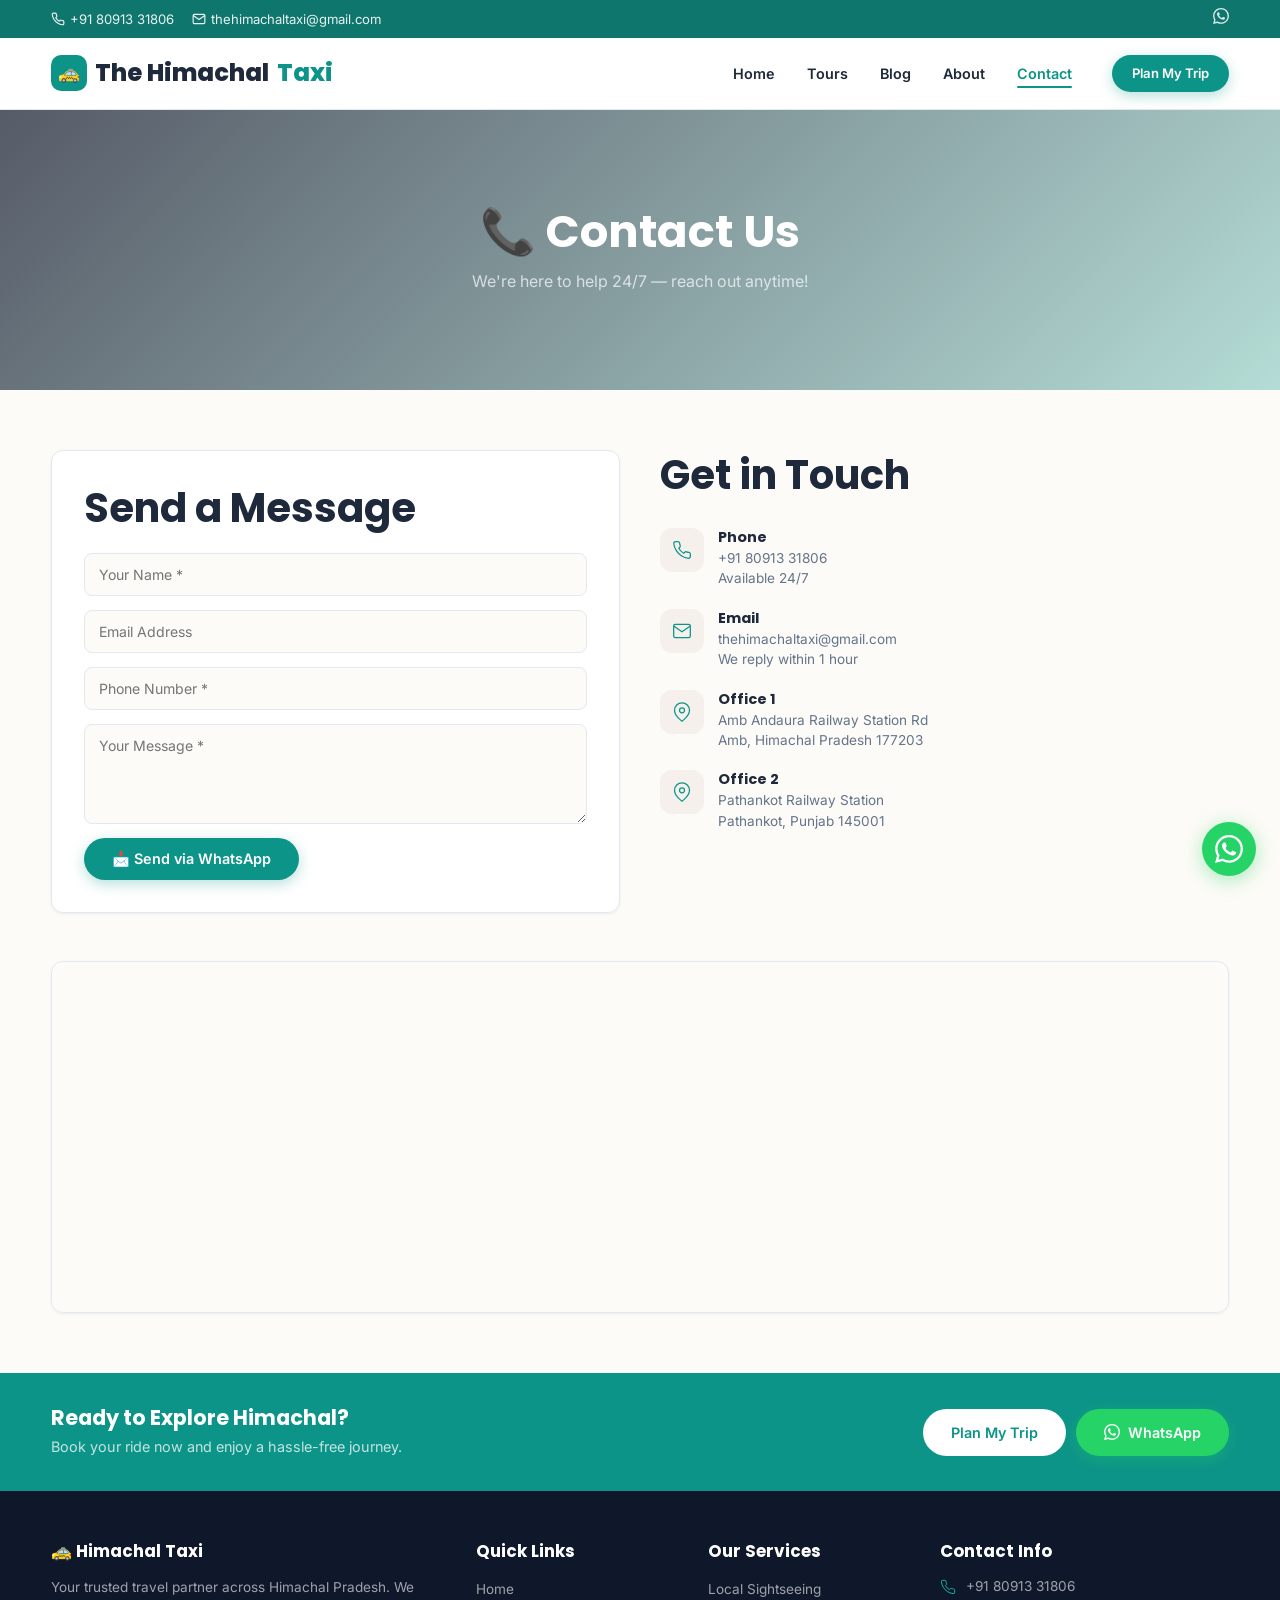
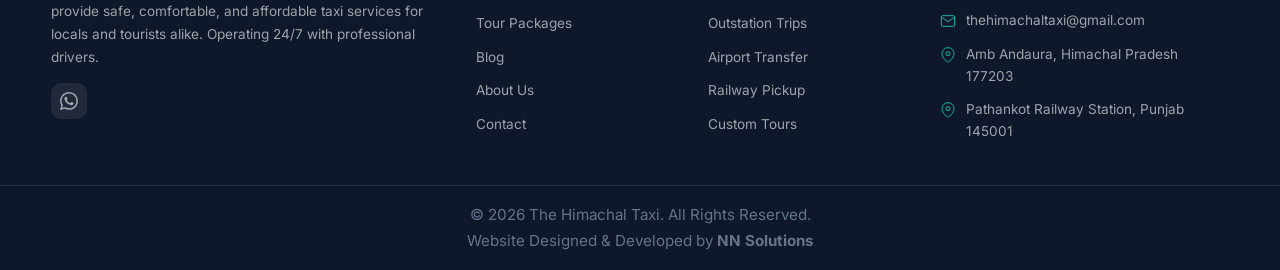
<file: contact.html>
<!DOCTYPE html>
<html lang="en">
<head>

<!-- Google Tag Manager -->
<script>(function(w,d,s,l,i){w[l]=w[l]||[];w[l].push({'gtm.start':
new Date().getTime(),event:'gtm.js'});var f=d.getElementsByTagName(s)[0],
j=d.createElement(s),dl=l!='dataLayer'?'&l='+l:'';j.async=true;j.src=
'https://www.googletagmanager.com/gtm.js?id='+i+dl;f.parentNode.insertBefore(j,f);
})(window,document,'script','dataLayer','GTM-WJX42XPB');</script>
<!-- End Google Tag Manager -->

    <meta charset="UTF-8">
    <meta name="viewport" content="width=device-width, initial-scale=1.0">
    <title>Contact — The Himachal Taxi | Book Your Ride 24/7</title>
    <meta name="description" content="Get in touch with The Himachal Taxi. Call +91 80913 31806, send a message, or book instantly via WhatsApp. Available 24/7 for all your travel needs in Himachal.">
    <meta name="author" content="N & N Innovations">
    <meta name="theme-color" content="#f97316">
    <meta name="keywords" content="contact Himachal taxi, book taxi, taxi phone number, Himachal taxi WhatsApp">
    <meta name="robots" content="index, follow">
    <link rel="canonical" href="https://thehimachaltaxi.com/contact.html">

    <!-- Open Graph -->
    <meta property="og:title" content="Contact — The Himachal Taxi | Book Your Ride 24/7">
    <meta property="og:description" content="Get in touch with The Himachal Taxi. Call +91 80913 31806, send a message, or book instantly via WhatsApp. Available 24/7.">
    <meta property="og:url" content="https://thehimachaltaxi.com/contact.html">
    <meta property="og:type" content="website">
    <meta property="og:image" content="https://thehimachaltaxi.com/images/hero-1.jpeg">
    <meta property="og:image:width" content="1200">
    <meta property="og:image:height" content="630">

    <!-- Twitter Card -->
    <meta name="twitter:card" content="summary_large_image">
    <meta name="twitter:title" content="Contact — The Himachal Taxi | Book Your Ride 24/7">
    <meta name="twitter:description" content="Get in touch with The Himachal Taxi. Call +91 80913 31806, send a message, or book instantly via WhatsApp. Available 24/7.">
    <meta name="twitter:image" content="https://thehimachaltaxi.com/images/hero-1.jpeg">
    <link rel="stylesheet" href="css/style.css">
    <link rel="stylesheet" href="https://unpkg.com/aos@2.3.1/dist/aos.css">
</head>
<body>


<!-- Google Tag Manager (noscript) -->
<noscript><iframe src="https://www.googletagmanager.com/ns.html?id=GTM-WJX42XPB"
height="0" width="0" style="display:none;visibility:hidden"></iframe></noscript>
<!-- End Google Tag Manager (noscript) -->

<header class="topbar">
    <div class="container">
        <div class="topbar-left">
            <span><svg viewBox="0 0 24 24"><path d="M22 16.92v3a2 2 0 0 1-2.18 2 19.79 19.79 0 0 1-8.63-3.07 19.5 19.5 0 0 1-6-6 19.79 19.79 0 0 1-3.07-8.67A2 2 0 0 1 4.11 2h3a2 2 0 0 1 2 1.72 12.84 12.84 0 0 0 .7 2.81 2 2 0 0 1-.45 2.11L8.09 9.91a16 16 0 0 0 6 6l1.27-1.27a2 2 0 0 1 2.11-.45 12.84 12.84 0 0 0 2.81.7A2 2 0 0 1 22 16.92z"/></svg> +91 80913 31806</span>
            <span><svg viewBox="0 0 24 24"><path d="M4 4h16c1.1 0 2 .9 2 2v12c0 1.1-.9 2-2 2H4c-1.1 0-2-.9-2-2V6c0-1.1.9-2 2-2z"/><polyline points="22,6 12,13 2,6"/></svg> thehimachaltaxi@gmail.com</span>
        </div>
        <div class="topbar-right">
            <a href="https://wa.me/918091331806" target="_blank" rel="noopener" aria-label="WhatsApp"><svg viewBox="0 0 24 24" fill="currentColor"><path d="M17.472 14.382c-.297-.149-1.758-.867-2.03-.967-.273-.099-.471-.148-.67.15-.197.297-.767.966-.94 1.164-.173.199-.347.223-.644.075-.297-.15-1.255-.463-2.39-1.475-.883-.788-1.48-1.761-1.653-2.059-.173-.297-.018-.458.13-.606.134-.133.298-.347.446-.52.149-.174.198-.298.298-.497.099-.198.05-.371-.025-.52-.075-.149-.669-1.612-.916-2.207-.242-.579-.487-.5-.669-.51-.173-.008-.371-.01-.57-.01-.198 0-.52.074-.792.372-.272.297-1.04 1.016-1.04 2.479 0 1.462 1.065 2.875 1.213 3.074.149.198 2.096 3.2 5.077 4.487.709.306 1.262.489 1.694.625.712.227 1.36.195 1.871.118.571-.085 1.758-.719 2.006-1.413.248-.694.248-1.289.173-1.413-.074-.124-.272-.198-.57-.347m-5.421 7.403h-.004a9.87 9.87 0 01-5.031-1.378l-.361-.214-3.741.982.998-3.648-.235-.374a9.86 9.86 0 01-1.51-5.26c.001-5.45 4.436-9.884 9.888-9.884 2.64 0 5.122 1.03 6.988 2.898a9.825 9.825 0 012.893 6.994c-.003 5.45-4.437 9.884-9.885 9.884m8.413-18.297A11.815 11.815 0 0012.05 0C5.495 0 .16 5.335.157 11.892c0 2.096.547 4.142 1.588 5.945L.057 24l6.305-1.654a11.882 11.882 0 005.683 1.448h.005c6.554 0 11.89-5.335 11.893-11.893a11.821 11.821 0 00-3.48-8.413z"/></svg></a>
        </div>
    </div>
</header>

<nav class="navbar" id="navbar">
    <div class="container nav-container">
        <a href="index.html" class="logo"><span class="logo-icon">🚕</span>  The Himachal<span>Taxi</span></a>
        <ul class="nav-links">
            <li><a href="index.html">Home</a></li>
            <li><a href="tours.html">Tours</a></li>
            <li><a href="blog.html">Blog</a></li>
            <li><a href="about.html">About</a></li>
            <li><a href="contact.html">Contact</a></li>
            <li><a href="#" class="btn btn-primary btn-sm" data-open-modal>Plan My Trip</a></li>
        </ul>
        <button class="hamburger" id="hamburger" aria-label="Toggle menu">☰</button>
    </div>
</nav>

<div class="mobile-nav" id="mobileNav">
    <div class="mobile-nav-content">
        <button class="mobile-nav-close" id="mobileNavClose" aria-label="Close menu">✕</button>
        <a href="index.html">Home</a>
        <a href="tours.html">Tours</a>
        <a href="blog.html">Blog</a>
        <a href="about.html">About</a>
        <a href="contact.html">Contact</a>
        <a href="#" class="btn btn-primary" data-open-modal>🚀 Plan My Trip</a>
    </div>
</div>

<section class="inner-hero" style="background-image: url('https://thehimachaltaxi.com/images/hero-1.jpeg');">
    <div class="inner-hero-content">
        <h1>📞 Contact Us</h1>
        <p>We're here to help 24/7 — reach out anytime!</p>
    </div>
</section>

<section class="contact-section">
    <div class="container contact-grid">
        <!-- Form -->
        <div class="contact-form-wrap" data-aos="fade-right">
            <h2>Send a Message</h2>
            <div class="contact-form">
                <div class="form-group">
                    <input type="text" id="contactName" placeholder="Your Name *">
                </div>
                <div class="form-group">
                    <input type="email" id="contactEmail" placeholder="Email Address">
                </div>
                <div class="form-group">
                    <input type="tel" id="contactPhone" placeholder="Phone Number *">
                </div>
                <div class="form-group">
                    <textarea id="contactMessage" placeholder="Your Message *"></textarea>
                </div>
                <button class="btn btn-primary" type="button" id="contactSubmit">📩 Send via WhatsApp</button>
            </div>
        </div>

        <!-- Info -->
        <div class="contact-info-list" data-aos="fade-left">
            <h2>Get in Touch</h2>
            
            <div class="contact-info-item">
                <div class="contact-info-icon">
                    <svg viewBox="0 0 24 24"><path d="M22 16.92v3a2 2 0 0 1-2.18 2 19.79 19.79 0 0 1-8.63-3.07 19.5 19.5 0 0 1-6-6 19.79 19.79 0 0 1-3.07-8.67A2 2 0 0 1 4.11 2h3a2 2 0 0 1 2 1.72 12.84 12.84 0 0 0 .7 2.81 2 2 0 0 1-.45 2.11L8.09 9.91a16 16 0 0 0 6 6l1.27-1.27a2 2 0 0 1 2.11-.45 12.84 12.84 0 0 0 2.81.7A2 2 0 0 1 22 16.92z"/></svg>
                </div>
                <div>
                    <h4>Phone</h4>
                    <p>+91 80913 31806<br>Available 24/7</p>
                </div>
            </div>

            <div class="contact-info-item">
                <div class="contact-info-icon">
                    <svg viewBox="0 0 24 24"><path d="M4 4h16c1.1 0 2 .9 2 2v12c0 1.1-.9 2-2 2H4c-1.1 0-2-.9-2-2V6c0-1.1.9-2 2-2z"/><polyline points="22,6 12,13 2,6"/></svg>
                </div>
                <div>
                    <h4>Email</h4>
                    <p>thehimachaltaxi@gmail.com<br>We reply within 1 hour</p>
                </div>
            </div>

            <div class="contact-info-item">
                <div class="contact-info-icon">
                    <svg viewBox="0 0 24 24"><path d="M21 10c0 7-9 13-9 13s-9-6-9-13a9 9 0 0 1 18 0z"/><circle cx="12" cy="10" r="3"/></svg>
                </div>
                <div>
                    <h4>Office 1</h4>
                    <p>Amb Andaura Railway Station Rd<br>Amb, Himachal Pradesh 177203</p>
                </div>
            </div>

            <div class="contact-info-item">
                <div class="contact-info-icon">
                    <svg viewBox="0 0 24 24"><path d="M21 10c0 7-9 13-9 13s-9-6-9-13a9 9 0 0 1 18 0z"/><circle cx="12" cy="10" r="3"/></svg>
                </div>
                <div>
                    <h4>Office 2</h4>
                    <p>Pathankot Railway Station<br>Pathankot, Punjab 145001</p>
                </div>
            </div>
        </div>
    </div>

    <div class="container">
        <div class="map-wrap" data-aos="fade-up">
            <iframe
                title="Himachal Taxi Service Locations"
                src="https://www.google.com/maps?q=Dharamshala,HP|Talwara,HP|Pathankot,Punjab|Una,HP|Chandigarh|Gaggal,HP|Kangra,HP|Jassur,HP|Dalhousie,HP|Katra,Jammu|Patnitop,Jammu&output=embed"
                loading="lazy"
                referrerpolicy="no-referrer-when-downgrade"
            ></iframe>
        </div>
    </div>
</section>

<!-- ==================== CTA STRIP ==================== -->
<section class="cta-strip">
    <div class="container cta-content">
        <div>
            <h3>Ready to Explore Himachal?</h3>
            <p>Book your ride now and enjoy a hassle-free journey.</p>
        </div>
        <div class="cta-buttons">
            <a href="#" class="btn" data-open-modal>Plan My Trip</a>
            <a href="https://wa.me/918091331806" class="btn btn-whatsapp" target="_blank" rel="noopener">
                <svg viewBox="0 0 24 24" fill="currentColor" style="width:16px;height:16px;"><path d="M17.472 14.382c-.297-.149-1.758-.867-2.03-.967-.273-.099-.471-.148-.67.15-.197.297-.767.966-.94 1.164-.173.199-.347.223-.644.075-.297-.15-1.255-.463-2.39-1.475-.883-.788-1.48-1.761-1.653-2.059-.173-.297-.018-.458.13-.606.134-.133.298-.347.446-.52.149-.174.198-.298.298-.497.099-.198.05-.371-.025-.52-.075-.149-.669-1.612-.916-2.207-.242-.579-.487-.5-.669-.51-.173-.008-.371-.01-.57-.01-.198 0-.52.074-.792.372-.272.297-1.04 1.016-1.04 2.479 0 1.462 1.065 2.875 1.213 3.074.149.198 2.096 3.2 5.077 4.487.709.306 1.262.489 1.694.625.712.227 1.36.195 1.871.118.571-.085 1.758-.719 2.006-1.413.248-.694.248-1.289.173-1.413-.074-.124-.272-.198-.57-.347m-5.421 7.403h-.004a9.87 9.87 0 01-5.031-1.378l-.361-.214-3.741.982.998-3.648-.235-.374a9.86 9.86 0 01-1.51-5.26c.001-5.45 4.436-9.884 9.888-9.884 2.64 0 5.122 1.03 6.988 2.898a9.825 9.825 0 012.893 6.994c-.003 5.45-4.437 9.884-9.885 9.884m8.413-18.297A11.815 11.815 0 0012.05 0C5.495 0 .16 5.335.157 11.892c0 2.096.547 4.142 1.588 5.945L.057 24l6.305-1.654a11.882 11.882 0 005.683 1.448h.005c6.554 0 11.89-5.335 11.893-11.893a11.821 11.821 0 00-3.48-8.413z"/></svg>
                WhatsApp
            </a>
        </div>
    </div>
</section>

<!-- ==================== FOOTER ==================== -->
<footer class="footer">
    <div class="container footer-grid">
        <div class="footer-col">
            <h3>🚕 Himachal Taxi</h3>
            <p>Your trusted travel partner across Himachal Pradesh. We provide safe, comfortable, and affordable taxi services for locals and tourists alike. Operating 24/7 with professional drivers.</p>
            <div class="footer-social">
                <a href="https://wa.me/918091331806" target="_blank" rel="noopener" aria-label="WhatsApp">
                    <svg viewBox="0 0 24 24" fill="currentColor"><path d="M17.472 14.382c-.297-.149-1.758-.867-2.03-.967-.273-.099-.471-.148-.67.15-.197.297-.767.966-.94 1.164-.173.199-.347.223-.644.075-.297-.15-1.255-.463-2.39-1.475-.883-.788-1.48-1.761-1.653-2.059-.173-.297-.018-.458.13-.606.134-.133.298-.347.446-.52.149-.174.198-.298.298-.497.099-.198.05-.371-.025-.52-.075-.149-.669-1.612-.916-2.207-.242-.579-.487-.5-.669-.51-.173-.008-.371-.01-.57-.01-.198 0-.52.074-.792.372-.272.297-1.04 1.016-1.04 2.479 0 1.462 1.065 2.875 1.213 3.074.149.198 2.096 3.2 5.077 4.487.709.306 1.262.489 1.694.625.712.227 1.36.195 1.871.118.571-.085 1.758-.719 2.006-1.413.248-.694.248-1.289.173-1.413-.074-.124-.272-.198-.57-.347m-5.421 7.403h-.004a9.87 9.87 0 01-5.031-1.378l-.361-.214-3.741.982.998-3.648-.235-.374a9.86 9.86 0 01-1.51-5.26c.001-5.45 4.436-9.884 9.888-9.884 2.64 0 5.122 1.03 6.988 2.898a9.825 9.825 0 012.893 6.994c-.003 5.45-4.437 9.884-9.885 9.884m8.413-18.297A11.815 11.815 0 0012.05 0C5.495 0 .16 5.335.157 11.892c0 2.096.547 4.142 1.588 5.945L.057 24l6.305-1.654a11.882 11.882 0 005.683 1.448h.005c6.554 0 11.89-5.335 11.893-11.893a11.821 11.821 0 00-3.48-8.413z"/></svg>
                </a>
            </div>
        </div>

        <div class="footer-col">
            <h4>Quick Links</h4>
            <ul>
                <li><a href="index.html">Home</a></li>
                <li><a href="tours.html">Tour Packages</a></li>
                <li><a href="blog.html">Blog</a></li>
                <li><a href="about.html">About Us</a></li>
                <li><a href="contact.html">Contact</a></li>
            </ul>
        </div>

        <div class="footer-col">
            <h4>Our Services</h4>
            <ul>
                <li><a href="tours.html">Local Sightseeing</a></li>
                <li><a href="tours.html">Outstation Trips</a></li>
                <li><a href="tours.html">Airport Transfer</a></li>
                <li><a href="tours.html">Railway Pickup</a></li>
                <li><a href="tours.html">Custom Tours</a></li>
            </ul>
        </div>

        <div class="footer-col">
            <h4>Contact Info</h4>
            <div class="footer-contact-item">
                <svg viewBox="0 0 24 24"><path d="M22 16.92v3a2 2 0 0 1-2.18 2 19.79 19.79 0 0 1-8.63-3.07 19.5 19.5 0 0 1-6-6 19.79 19.79 0 0 1-3.07-8.67A2 2 0 0 1 4.11 2h3a2 2 0 0 1 2 1.72 12.84 12.84 0 0 0 .7 2.81 2 2 0 0 1-.45 2.11L8.09 9.91a16 16 0 0 0 6 6l1.27-1.27a2 2 0 0 1 2.11-.45 12.84 12.84 0 0 0 2.81.7A2 2 0 0 1 22 16.92z"/></svg>
                <span>+91 80913 31806</span>
            </div>
            <div class="footer-contact-item">
                <svg viewBox="0 0 24 24"><path d="M4 4h16c1.1 0 2 .9 2 2v12c0 1.1-.9 2-2 2H4c-1.1 0-2-.9-2-2V6c0-1.1.9-2 2-2z"/><polyline points="22,6 12,13 2,6"/></svg>
                <span>thehimachaltaxi@gmail.com</span>
            </div>
            <div class="footer-contact-item">
                <svg viewBox="0 0 24 24"><path d="M21 10c0 7-9 13-9 13s-9-6-9-13a9 9 0 0 1 18 0z"/><circle cx="12" cy="10" r="3"/></svg>
                <span>Amb Andaura, Himachal Pradesh 177203</span>
            </div>
            <div class="footer-contact-item">
                <svg viewBox="0 0 24 24"><path d="M21 10c0 7-9 13-9 13s-9-6-9-13a9 9 0 0 1 18 0z"/><circle cx="12" cy="10" r="3"/></svg>
                <span>Pathankot Railway Station, Punjab 145001</span>
            </div>
        </div>
    </div>

    <div class="footer-bottom">
       <p>&copy; 2026 The Himachal Taxi. All Rights Reserved.</p>
<p>Website Designed & Developed by <strong>NN Solutions</strong></p>
    </div>
</footer>

<!-- ==================== PLAN MY TRIP MODAL ==================== -->
<div class="modal-overlay" id="planTripModal">
    <div class="modal">
        <button class="modal-close" id="modalClose">✕</button>
        <h2>🚀 Plan My Trip</h2>
        <p class="section-subtitle">Tell us about your trip and we'll get back to you instantly!</p>
        <form class="modal-form" id="planTripForm">
            <div class="form-row">
                <div class="form-group">
                    <label for="ptName">Full Name *</label>
                    <input type="text" id="ptName" placeholder="Your name" required>
                </div>
                <div class="form-group">
                    <label for="ptEmail">Email Address</label>
                    <input type="email" id="ptEmail" placeholder="email@example.com">
                </div>
            </div>
            <div class="form-row">
                <div class="form-group">
                    <label for="ptPhone">Phone Number *</label>
                    <input type="tel" id="ptPhone" placeholder="+91 XXXXX XXXXX" required>
                </div>
                <div class="form-group">
                    <label for="ptDate">Travel Date *</label>
                    <input type="date" id="ptDate" required>
                </div>
            </div>
            <div class="form-row">
                <div class="form-group">
                    <label for="ptPickup">Pickup Location *</label>
                    <input type="text" id="ptPickup" placeholder="City / Location" required>
                </div>
                <div class="form-group">
                    <label for="ptDestination">Destination *</label>
                    <input type="text" id="ptDestination" placeholder="Where to?" required>
                </div>
            </div>
            <div class="form-row">
                <div class="form-group">
                    <label for="ptPassengers">Passengers</label>
                    <select id="ptPassengers">
                        <option value="1">1</option>
                        <option value="2">2</option>
                        <option value="3">3</option>
                        <option value="4" selected>4</option>
                        <option value="5">5</option>
                        <option value="6">6</option>
                        <option value="7">7+</option>
                    </select>
                </div>
                <div class="form-group">
                    <label for="ptVehicle">Vehicle Preference</label>
                    <select id="ptVehicle">
                        <option value="">No Preference</option>
                        <option value="Sedan">Sedan (4 Seater)</option>
                        <option value="SUV">SUV (6-7 Seater)</option>
                        <option value="Tempo Traveller">Tempo Traveller</option>
                    </select>
                </div>
            </div>
            <div class="form-group">
                <label for="ptMessage">Special Requests</label>
                <textarea id="ptMessage" placeholder="Any specific requirements..."></textarea>
            </div>
            <button type="submit" class="btn btn-secondary">
                <svg viewBox="0 0 24 24" fill="none" stroke="currentColor" stroke-width="2"><path d="M21 15a2 2 0 01-2 2H7l-4 4V5a2 2 0 012-2h14a2 2 0 012 2z"/></svg>
                Send via WhatsApp
            </button>
        </form>
    </div>
</div>

<!-- ==================== FLOATING WHATSAPP ==================== -->
<div class="floating-whatsapp">
    <span class="floating-whatsapp-tooltip">Chat with us!</span>
    <button class="floating-whatsapp-btn" aria-label="Chat on WhatsApp">
        <svg viewBox="0 0 24 24" fill="currentColor"><path d="M17.472 14.382c-.297-.149-1.758-.867-2.03-.967-.273-.099-.471-.148-.67.15-.197.297-.767.966-.94 1.164-.173.199-.347.223-.644.075-.297-.15-1.255-.463-2.39-1.475-.883-.788-1.48-1.761-1.653-2.059-.173-.297-.018-.458.13-.606.134-.133.298-.347.446-.52.149-.174.198-.298.298-.497.099-.198.05-.371-.025-.52-.075-.149-.669-1.612-.916-2.207-.242-.579-.487-.5-.669-.51-.173-.008-.371-.01-.57-.01-.198 0-.52.074-.792.372-.272.297-1.04 1.016-1.04 2.479 0 1.462 1.065 2.875 1.213 3.074.149.198 2.096 3.2 5.077 4.487.709.306 1.262.489 1.694.625.712.227 1.36.195 1.871.118.571-.085 1.758-.719 2.006-1.413.248-.694.248-1.289.173-1.413-.074-.124-.272-.198-.57-.347m-5.421 7.403h-.004a9.87 9.87 0 01-5.031-1.378l-.361-.214-3.741.982.998-3.648-.235-.374a9.86 9.86 0 01-1.51-5.26c.001-5.45 4.436-9.884 9.888-9.884 2.64 0 5.122 1.03 6.988 2.898a9.825 9.825 0 012.893 6.994c-.003 5.45-4.437 9.884-9.885 9.884m8.413-18.297A11.815 11.815 0 0012.05 0C5.495 0 .16 5.335.157 11.892c0 2.096.547 4.142 1.588 5.945L.057 24l6.305-1.654a11.882 11.882 0 005.683 1.448h.005c6.554 0 11.89-5.335 11.893-11.893a11.821 11.821 0 00-3.48-8.413z"/></svg>
    </button>
</div>

<!-- ==================== BACK TO TOP ==================== -->
<button class="back-to-top" id="backToTop" aria-label="Back to top">
    <svg viewBox="0 0 24 24"><polyline points="18 15 12 9 6 15"/></svg>
</button>

<!-- ==================== SCRIPTS ==================== -->
<script src="https://unpkg.com/aos@2.3.1/dist/aos.js"></script>
<script>
    AOS.init({ duration: 800, once: true, offset: 80, easing: 'ease-out-cubic' });
    document.addEventListener('DOMContentLoaded', function() {
        var today = new Date().toISOString().split('T')[0];
        document.querySelectorAll('input[type="date"]').forEach(function(el) {
            el.setAttribute('min', today);
        });
    });
</script>
<script src="js/main.js"></script>
</body>
</html>
</file>
<file: css/style.css>
/* ============================================
   HIMACHAL TAXI — Complete Redesign Stylesheet
   Palette: Deep Teal + Warm Amber + Soft Sand
   Fonts: Poppins (headings), Inter (body)
   ============================================ */

/* --- Google Fonts --- */
@import url('https://fonts.googleapis.com/css2?family=Poppins:wght@400;500;600;700;800&family=Inter:wght@300;400;500;600&display=swap');

/* --- CSS Variables --- */
:root {
    --primary: #0D9488;
    --primary-dark: #0F766E;
    --primary-light: #14B8A6;
    --secondary: #D97706;
    --secondary-dark: #B45309;
    --secondary-light: #F59E0B;
    --accent-bg: #F5F0EB;
    --light-bg: #FDFBF7;
    --text-dark: #1E293B;
    --text-muted: #64748B;
    --text-light: #94A3B8;
    --white: #FFFFFF;
    --border: #E2E8F0;
    --shadow-sm: 0 1px 3px rgba(0,0,0,0.06);
    --shadow-md: 0 4px 14px rgba(0,0,0,0.08);
    --shadow-lg: 0 12px 36px rgba(0,0,0,0.10);
    --shadow-xl: 0 20px 60px rgba(0,0,0,0.12);
    --radius-sm: 8px;
    --radius-md: 12px;
    --radius-lg: 20px;
    --radius-xl: 28px;
    --transition: 0.3s cubic-bezier(0.4, 0, 0.2, 1);
    --font-heading: 'Poppins', sans-serif;
    --font-body: 'Inter', sans-serif;
    --max-width: 1200px;
    --nav-height: 72px;
}

/* --- Reset --- */
*, *::before, *::after {
    margin: 0;
    padding: 0;
    box-sizing: border-box;
}

html {
    scroll-behavior: smooth;
    scroll-padding-top: var(--nav-height);
}

body {
    font-family: var(--font-body);
    color: var(--text-dark);
    background: var(--light-bg);
    line-height: 1.6;
    overflow-x: hidden;
    -webkit-font-smoothing: antialiased;
}

img {
    max-width: 100%;
    height: auto;
    display: block;
}

a {
    text-decoration: none;
    color: inherit;
}

ul { list-style: none; }

.container {
    width: 92%;
    max-width: var(--max-width);
    margin: 0 auto;
}

/* --- Typography --- */
h1, h2, h3, h4, h5, h6 {
    font-family: var(--font-heading);
    font-weight: 700;
    line-height: 1.25;
    color: var(--text-dark);
}

h1 { font-size: clamp(2rem, 5vw, 3.5rem); }
h2 { font-size: clamp(1.6rem, 3.5vw, 2.5rem); margin-bottom: 0.5rem; }
h3 { font-size: clamp(1.1rem, 2vw, 1.4rem); }
h4 { font-size: 1.1rem; }

p { color: var(--text-muted); font-size: 0.95rem; line-height: 1.7; }

.section-subtitle {
    color: var(--text-muted);
    max-width: 600px;
    margin: 0 auto 2rem;
    font-size: 1rem;
}

/* --- Buttons --- */
.btn {
    display: inline-flex;
    align-items: center;
    justify-content: center;
    gap: 8px;
    padding: 12px 28px;
    border-radius: 50px;
    font-family: var(--font-body);
    font-weight: 600;
    font-size: 0.9rem;
    border: none;
    cursor: pointer;
    transition: var(--transition);
    text-decoration: none;
    white-space: nowrap;
}

.btn-primary {
    background: var(--primary);
    color: var(--white);
    box-shadow: 0 4px 14px rgba(13, 148, 136, 0.3);
}

.btn-primary:hover {
    background: var(--primary-dark);
    transform: translateY(-2px);
    box-shadow: 0 8px 24px rgba(13, 148, 136, 0.35);
}

.btn-secondary {
    background: var(--secondary);
    color: var(--white);
    box-shadow: 0 4px 14px rgba(217, 119, 6, 0.3);
}

.btn-secondary:hover {
    background: var(--secondary-dark);
    transform: translateY(-2px);
    box-shadow: 0 8px 24px rgba(217, 119, 6, 0.35);
}

.btn-outline {
    background: transparent;
    color: var(--primary);
    border: 2px solid var(--primary);
}

.btn-outline:hover {
    background: var(--primary);
    color: var(--white);
    transform: translateY(-2px);
}

.btn-whatsapp {
    background: #25D366;
    color: var(--white);
    box-shadow: 0 4px 14px rgba(37, 211, 102, 0.3);
}

.btn-whatsapp:hover {
    background: #1EAE52;
    transform: translateY(-2px);
    box-shadow: 0 8px 24px rgba(37, 211, 102, 0.35);
}

/* --- Google Review Button --- */
.btn-google-review {
    background: #14B8A6;
    color: var(--white);
    box-shadow: 0 4px 14px rgba(66, 133, 244, 0.3);
    gap: 10px;
}

.btn-google-review:hover {
    background: #3367D6;
    transform: translateY(-2px);
    box-shadow: 0 8px 24px rgba(66, 133, 244, 0.35);
}

.btn-whatsapp svg,
.btn-primary svg,
.btn-secondary svg {
    width: 18px;
    height: 18px;
    flex-shrink: 0;
}

.btn-sm {
    padding: 8px 20px;
    font-size: 0.82rem;
}

/* --- Top Bar --- */
.topbar {
    background: var(--primary-dark);
    color: rgba(255,255,255,0.9);
    padding: 8px 0;
    font-size: 0.82rem;
    font-family: var(--font-body);
}

.topbar .container {
    display: flex;
    justify-content: space-between;
    align-items: center;
    flex-wrap: wrap;
    gap: 6px;
}

.topbar-left {
    display: flex;
    align-items: center;
    gap: 18px;
    flex-wrap: wrap;
}

.topbar-left span {
    display: inline-flex;
    align-items: center;
    gap: 5px;
}

.topbar-left svg {
    width: 14px;
    height: 14px;
    fill: none;
    stroke: currentColor;
    stroke-width: 2;
}

.topbar-right {
    display: flex;
    gap: 10px;
}

.topbar-right a {
    color: rgba(255,255,255,0.85);
    transition: var(--transition);
}

.topbar-right a:hover {
    color: var(--white);
}

.topbar-right svg {
    width: 16px;
    height: 16px;
}

/* --- Navbar --- */
.navbar {
    position: sticky;
    top: 0;
    z-index: 1000;
    background: rgba(255,255,255,0.95);
    backdrop-filter: blur(16px);
    -webkit-backdrop-filter: blur(16px);
    border-bottom: 1px solid var(--border);
    transition: var(--transition);
    height: var(--nav-height);
}

.nav-container {
    display: flex;
    justify-content: space-between;
    align-items: center;
    height: 100%;
}

.logo {
    display: flex;
    align-items: center;
    gap: 8px;
    font-family: var(--font-heading);
    font-size: 1.5rem;
    font-weight: 800;
    color: var(--text-dark);
}

.logo-icon {
    width: 36px;
    height: 36px;
    background: var(--primary);
    border-radius: 10px;
    display: flex;
    align-items: center;
    justify-content: center;
    color: white;
    font-size: 1.1rem;
}

.logo span { color: var(--primary); }

.nav-links {
    display: flex;
    align-items: center;
    gap: 32px;
}

.nav-links a {
    font-size: 0.9rem;
    font-weight: 600;
    color: var(--text-dark);
    transition: var(--transition);
    position: relative;
    padding: 4px 0;
}

.nav-links a::after {
    content: '';
    position: absolute;
    bottom: -2px;
    left: 0;
    width: 0;
    height: 2px;
    background: var(--primary);
    transition: var(--transition);
    border-radius: 2px;
}

.nav-links a:hover,
.nav-links a.active {
    color: var(--primary);
}

.nav-links a:hover::after,
.nav-links a.active::after {
    width: 100%;
}

.nav-links .btn {
    padding: 8px 20px;
    font-size: 0.82rem;
    margin-left: 8px;
    color: var(--white) !important;
}

.hamburger {
    display: none;
    background: none;
    border: none;
    font-size: 28px;
    cursor: pointer;
    color: var(--text-dark);
    padding: 4px;
    line-height: 1;
    z-index: 1001;
}

/* Mobile Nav */
.mobile-nav {
    display: none;
    position: fixed;
    inset: 0;
    background: rgba(0,0,0,0.4);
    z-index: 2000;
    opacity: 0;
    transition: opacity 0.3s ease;
    pointer-events: none;
}

.mobile-nav.open {
    opacity: 1;
    pointer-events: auto;
}

.mobile-nav-content {
    position: fixed;
    top: 0;
    right: -300px;
    width: 300px;
    height: 100%;
    background: var(--white);
    padding: 80px 30px 30px;
    transition: right 0.35s cubic-bezier(0.4, 0, 0.2, 1);
    box-shadow: -8px 0 30px rgba(0,0,0,0.08);
    display: flex;
    flex-direction: column;
}

.mobile-nav.open .mobile-nav-content {
    right: 0;
}

.mobile-nav-content a {
    display: block;
    padding: 16px 0;
    font-size: 1.05rem;
    font-weight: 500;
    color: var(--text-dark);
    border-bottom: 1px solid var(--border);
    transition: var(--transition);
}

.mobile-nav-content a:hover,
.mobile-nav-content a.active {
    color: var(--primary);
    padding-left: 8px;
}

.mobile-nav-content .btn {
    margin-top: 20px;
    text-align: center;
    color: var(--white) !important;
}

.mobile-nav-close {
    position: absolute;
    top: 16px;
    right: 20px;
    background: none;
    border: none;
    font-size: 32px;
    cursor: pointer;
    color: var(--text-dark);
    padding: 4px;
    line-height: 1;
}

/* --- Hero Section --- */
.hero {
    position: relative;
    min-height: 88vh;
    display: flex;
    align-items: center;
    overflow: hidden;
    background: var(--text-dark);
}

.hero-bg {
    position: absolute;
    inset: 0;
    background-size: cover;
    background-position: center;
    background-repeat: no-repeat;
    transform: scale(1.05);
    transition: transform 8s ease;
    animation: heroZoom 20s ease-in-out infinite alternate;
}

@keyframes heroZoom {
    0% { transform: scale(1.05); }
    100% { transform: scale(1.15); }
}

.hero-overlay {
    position: absolute;
    inset: 0;
    background: linear-gradient(
        135deg,
        rgba(15, 23, 42, 0.75) 0%,
        rgba(15, 23, 42, 0.35) 50%,
        rgba(13, 148, 136, 0.25) 100%
    );
}

.hero-content {  
    position: relative;
    z-index: 2;
    max-width: 620px;
    padding: 60px 0;
}

.hero-badge {
    display: inline-flex;
    align-items: center;
    gap: 8px;
    background: rgba(255,255,255,0.12);
    backdrop-filter: blur(8px);
    border: 1px solid rgba(255,255,255,0.15);
    padding: 6px 18px;
    border-radius: 50px;
    font-size: 0.8rem;
    color: rgba(255,255,255,0.9);
    margin-bottom: 20px;
    font-family: var(--font-body);
}

.hero-badge-dot {
    width: 8px;
    height: 8px;
    background: #22C55E;
    border-radius: 50%;
    animation: pulseDot 2s ease-in-out infinite;
}

@keyframes pulseDot {
    0%, 100% { opacity: 1; }
    50% { opacity: 0.4; }
}

.hero-content h1 {
    color: var(--white);
    font-weight: 800;
    line-height: 1.1;
    margin-bottom: 16px;
}

.hero-content h1 span {
    background: linear-gradient(135deg, var(--primary-light), var(--secondary-light));
    -webkit-background-clip: text;
    -webkit-text-fill-color: transparent;
    background-clip: text;
}

.hero-content p {
    color: rgba(255,255,255,0.7);
    font-size: 1.05rem;
    margin-bottom: 28px;
    max-width: 480px;
}

.hero-buttons {
    display: flex;
    gap: 12px;
    flex-wrap: wrap;
}

/* --- Section General --- */
.section {
    padding: 80px 0;
}

.section-header {
    text-align: center;
    margin-bottom: 48px;
}

.section-header h2 {
    margin-bottom: 12px;
}

.section-header p {
    max-width: 560px;
    margin: 0 auto;
    color: var(--text-muted);
}

.section-light { background: var(--light-bg); }
.section-ivory { background: var(--accent-bg); }
.section-dark {
    background: var(--text-dark);
    color: var(--white);
}
.section-dark h2 { color: var(--white); }
.section-dark .section-subtitle { color: rgba(255,255,255,0.6); }

/* --- Cards Grid --- */
.cards-grid {
    display: grid;
    grid-template-columns: repeat(auto-fit, minmax(280px, 1fr));
    gap: 24px;
    margin-top: 10px;
}

.card {
    background: var(--white);
    border-radius: var(--radius-md);
    overflow: hidden;
    box-shadow: var(--shadow-sm);
    transition: var(--transition);
    border: 1px solid var(--border);
}

.card:hover {
    transform: translateY(-6px);
    box-shadow: var(--shadow-lg);
    border-color: transparent;
}

.card-img {
    width: 100%;
    height: 200px;
    object-fit: cover;
    transition: transform 0.5s ease;
}

.card:hover .card-img {
    transform: scale(1.05);
}

.card-body {
    padding: 20px;
}

.card-body h3 {
    margin-bottom: 8px;
    font-size: 1.1rem;
}

.card-body p {
    font-size: 0.88rem;
    color: var(--text-muted);
    margin-bottom: 0;
}

.card .btn {
    margin-top: 14px;
}

/* --- Service Cards (Icon Based) --- */
.service-card {
    text-align: center;
    padding: 36px 24px 28px;
    background: var(--white);
    border-radius: var(--radius-md);
    border: 1px solid var(--border);
    transition: var(--transition);
    box-shadow: var(--shadow-sm);
}

.service-card:hover {
    transform: translateY(-6px);
    box-shadow: var(--shadow-lg);
    border-color: var(--primary-light);
}

.service-icon {
    width: 80px;
    height: 80px;
    background: var(--accent-bg);
    border-radius: 16px;
    display: flex;
    align-items: center;
    justify-content: center;
    margin: 0 auto 16px;
    font-size: 1.6rem;
    transition: var(--transition);
    overflow: hidden;
}

.service-icon img {
    width: 100%;
    height: 100%;
    object-fit: cover;
    transition: transform 0.5s ease;
}

.service-card:hover .service-icon img {
    transform: scale(1.1);
}

.service-card:hover .service-icon {
    background: var(--primary);
    color: var(--white);
}

.service-card h3 {
    font-size: 1.05rem;
    margin-bottom: 8px;
}

.service-card p {
    font-size: 0.85rem;
}

/* --- Fleet Carousel --- */
.fleet-card .card-img-wrap {
    position: relative;
    overflow: hidden;
    height: 200px;
}

.fleet-slides {
    display: flex;
    width: 100%;
    height: 100%;
    transition: transform 400ms ease;
}

.fleet-slide {
    width: 100%;
    height: 100%;
    object-fit: cover;
    flex: 0 0 100%;
}

.fleet-prev,
.fleet-next {
    position: absolute;
    top: 50%;
    transform: translateY(-50%);
    background: rgba(0,0,0,0.4);
    border: none;
    color: white;
    width: 32px;
    height: 32px;
    border-radius: 50%;
    cursor: pointer;
    display: flex;
    align-items: center;
    justify-content: center;
    z-index: 2;
    font-size: 16px;
    transition: var(--transition);
    opacity: 0;
}

.fleet-card:hover .fleet-prev,
.fleet-card:hover .fleet-next {
    opacity: 1;
}

.fleet-prev { left: 8px; }
.fleet-next { right: 8px; }

.fleet-prev:hover,
.fleet-next:hover {
    background: var(--primary);
}

.fleet-dots {
    position: absolute;
    left: 0;
    right: 0;
    bottom: 8px;
    display: flex;
    justify-content: center;
    gap: 5px;
    z-index: 2;
}

.fleet-dot {
    width: 8px;
    height: 8px;
    border-radius: 50%;
    border: none;
    background: rgba(255,255,255,0.5);
    cursor: pointer;
    padding: 0;
    transition: var(--transition);
}

.fleet-dot.active {
    background: var(--primary);
    width: 22px;
    border-radius: 4px;
}

.fleet-badge {
    position: absolute;
    top: 10px;
    left: 10px;
    background: var(--primary);
    color: white;
    padding: 4px 12px;
    border-radius: 20px;
    font-size: 0.72rem;
    font-weight: 600;
    z-index: 2;
    font-family: var(--font-body);
}

/* --- Testimonials --- */
.testimonials-section {
    background: var(--accent-bg);
}

.testimonials-track {
    display: flex;
    gap: 24px;
    overflow: hidden;
    padding: 10px 0 20px;
}

.testimonial-card {
    min-width: 320px;
    background: var(--white);
    border-radius: var(--radius-md);
    padding: 28px 24px;
    border: 1px solid var(--border);
    box-shadow: var(--shadow-sm);
    flex-shrink: 0;
}

.testimonial-stars {
    display: flex;
    gap: 2px;
    margin-bottom: 12px;
    color: var(--secondary);
    font-size: 0.9rem;
}

.testimonial-text {
    font-size: 0.9rem;
    line-height: 1.7;
    color: var(--text-muted);
    margin-bottom: 16px;
    font-style: italic;
}

.testimonial-author {
    display: flex;
    align-items: center;
    gap: 12px;
}

.testimonial-avatar {
    width: 40px;
    height: 40px;
    border-radius: 50%;
    background: var(--primary-light);
    display: flex;
    align-items: center;
    justify-content: center;
    color: white;
    font-weight: 700;
    font-size: 0.9rem;
    font-family: var(--font-heading);
}

.testimonial-name {
    font-weight: 600;
    font-size: 0.88rem;
    color: var(--text-dark);
}

.testimonial-location {
    font-size: 0.78rem;
    color: var(--text-light);
}

/* --- FAQ Accordion --- */
.faq-list {
    max-width: 720px;
    margin: 0 auto;
}

.faq-item {
    border: 1px solid var(--border);
    border-radius: var(--radius-sm);
    margin-bottom: 10px;
    overflow: hidden;
    background: var(--white);
    transition: var(--transition);
}

.faq-item:hover {
    border-color: var(--primary-light);
}

.faq-question {
    width: 100%;
    display: flex;
    justify-content: space-between;
    align-items: center;
    padding: 16px 20px;
    background: none;
    border: none;
    cursor: pointer;
    font-family: var(--font-body);
    font-weight: 600;
    font-size: 0.92rem;
    color: var(--text-dark);
    text-align: left;
    transition: var(--transition);
    gap: 12px;
}

.faq-question:hover {
    color: var(--primary);
}

.faq-icon {
    width: 22px;
    height: 22px;
    flex-shrink: 0;
    display: flex;
    align-items: center;
    justify-content: center;
    transition: transform 0.3s ease;
    color: var(--primary);
    font-size: 1.2rem;
    font-weight: 300;
}

.faq-item.open .faq-icon {
    transform: rotate(45deg);
}

.faq-answer {
    max-height: 0;
    overflow: hidden;
    transition: max-height 0.35s ease, padding 0.35s ease;
    padding: 0 20px;
}

.faq-item.open .faq-answer {
    max-height: 300px;
    padding: 0 20px 18px;
}

.faq-answer p {
    font-size: 0.88rem;
    color: var(--text-muted);
    line-height: 1.7;
}

/* --- Blog Cards --- */
.blog-card .card-img {
    height: 180px;
}

.blog-card .card-body {
    position: relative;
}

.blog-date {
    font-size: 0.75rem;
    color: var(--text-light);
    display: flex;
    align-items: center;
    gap: 6px;
    margin-bottom: 8px;
}

.blog-excerpt {
    font-size: 0.85rem;
    color: var(--text-muted);
    display: -webkit-box;
    -webkit-line-clamp: 3;
    -webkit-box-orient: vertical;
    overflow: hidden;
    margin-bottom: 12px;
}

.blog-link {
    color: var(--primary);
    font-weight: 600;
    font-size: 0.85rem;
    display: inline-flex;
    align-items: center;
    gap: 6px;
    transition: var(--transition);
}

.blog-link:hover {
    gap: 10px;
    color: var(--primary-dark);
}

/* --- Plan My Trip Modal --- */
.modal-overlay {
    display: none;
    position: fixed;
    inset: 0;
    background: rgba(0,0,0,0.5);
    backdrop-filter: blur(4px);
    z-index: 3000;
    align-items: center;
    justify-content: center;
    padding: 20px;
}

.modal-overlay.open {
    display: flex;
}

.modal {
    background: var(--white);
    border-radius: var(--radius-lg);
    width: 100%;
    max-width: 500px;
    padding: 36px 32px 28px;
    box-shadow: var(--shadow-xl);
    border: 1px solid var(--border);
    position: relative;
    animation: modalIn 0.3s ease;
    overflow: hidden;
}

@keyframes modalIn {
    from { opacity: 0; transform: translateY(20px) scale(0.97); }
    to { opacity: 1; transform: translateY(0) scale(1); }
}

.modal-close {
    position: absolute;
    top: 14px;
    right: 16px;
    background: none;
    border: none;
    font-size: 28px;
    cursor: pointer;
    color: var(--text-light);
    transition: var(--transition);
    padding: 4px;
    line-height: 1;
}

.modal-close:hover {
    color: var(--text-dark);
}

.modal h2 {
    margin-bottom: 4px;
}

.modal .section-subtitle {
    margin-bottom: 24px;
    font-size: 0.88rem;
}

.modal-form {
    display: flex;
    flex-direction: column;
    gap: 14px;
}

.form-row {
    display: grid;
    grid-template-columns: 1fr 1fr;
    gap: 14px;
}

.form-group {
    display: flex;
    flex-direction: column;
    gap: 4px;
}

.form-group label {
    font-size: 0.8rem;
    font-weight: 600;
    color: var(--text-dark);
    font-family: var(--font-body);
}

.form-group input,
.form-group select,
.form-group textarea {
    padding: 10px 14px;
    border: 1px solid var(--border);
    border-radius: var(--radius-sm);
    font-family: var(--font-body);
    font-size: 0.88rem;
    transition: var(--transition);
    background: var(--light-bg);
    color: var(--text-dark);
}

.form-group input:focus,
.form-group select:focus,
.form-group textarea:focus {
    outline: none;
    border-color: var(--primary);
    box-shadow: 0 0 0 3px rgba(13, 148, 136, 0.12);
}

.form-group textarea {
    resize: vertical;
    min-height: 80px;
}

.modal .btn {
    width: 100%;
    margin-top: 6px;
    padding: 14px;
}

.modal .btn svg {
    width: 20px;
    height: 20px;
}

/* --- Floating WhatsApp --- */
.floating-whatsapp {
    position: fixed;
    bottom: 24px;
    right: 24px;
    z-index: 999;
    display: flex;
    align-items: center;
    gap: 10px;
}

.floating-whatsapp-tooltip {
    background: var(--white);
    padding: 8px 16px;
    border-radius: var(--radius-sm);
    box-shadow: var(--shadow-md);
    font-size: 0.8rem;
    font-weight: 600;
    color: var(--text-dark);
    opacity: 0;
    transform: translateX(10px);
    transition: var(--transition);
    pointer-events: none;
    white-space: nowrap;
    border: 1px solid var(--border);
}

.floating-whatsapp:hover .floating-whatsapp-tooltip {
    opacity: 1;
    transform: translateX(0);
}

.floating-whatsapp-btn {
    width: 54px;
    height: 54px;
    background: #25D366;
    border-radius: 50%;
    display: flex;
    align-items: center;
    justify-content: center;
    box-shadow: 0 4px 20px rgba(37, 211, 102, 0.4);
    transition: var(--transition);
    animation: whatsappPulse 2.5s ease-in-out infinite;
    border: none;
    cursor: pointer;
}

.floating-whatsapp-btn svg {
    width: 28px;
    height: 28px;
    fill: white;
}

.floating-whatsapp-btn:hover {
    transform: scale(1.1);
    box-shadow: 0 8px 30px rgba(37, 211, 102, 0.5);
}

@keyframes whatsappPulse {
    0%, 100% { box-shadow: 0 4px 20px rgba(37, 211, 102, 0.4); }
    50% { box-shadow: 0 4px 30px rgba(37, 211, 102, 0.6); }
}

/* --- Back to Top --- */
.back-to-top {
    position: fixed;
    bottom: 24px;
    left: 24px;
    z-index: 999;
    width: 44px;
    height: 44px;
    background: var(--primary);
    color: white;
    border: none;
    border-radius: 50%;
    display: flex;
    align-items: center;
    justify-content: center;
    cursor: pointer;
    box-shadow: var(--shadow-md);
    transition: var(--transition);
    opacity: 0;
    transform: translateY(20px);
    pointer-events: none;
}

.back-to-top.visible {
    opacity: 1;
    transform: translateY(0);
    pointer-events: auto;
}

.back-to-top:hover {
    background: var(--primary-dark);
    transform: translateY(-3px);
    box-shadow: var(--shadow-lg);
}

.back-to-top svg {
    width: 20px;
    height: 20px;
    stroke: white;
    stroke-width: 2.5;
    fill: none;
}

/* --- Inner Hero (sub-pages) --- */
.inner-hero {
    position: relative;
    height: 280px;
    display: flex;
    align-items: center;
    justify-content: center;
    text-align: center;
    background-size: cover;
    background-position: center;
    background-repeat: no-repeat;
    overflow: hidden;
}

.inner-hero::before {
    content: '';
    position: absolute;
    inset: 0;
    background: linear-gradient(135deg, rgba(15,23,42,0.7), rgba(13,148,136,0.3));
}

.inner-hero-content {
    position: relative;
    z-index: 2;
}

.inner-hero-content h1 {
    color: var(--white);
    font-size: clamp(1.8rem, 4vw, 2.8rem);
    margin-bottom: 8px;
}

.inner-hero-content p {
    color: rgba(255,255,255,0.7);
    font-size: 1rem;
}

/* --- CTA Strip --- */
.cta-strip {
    background: var(--primary);
    color: var(--white);
    padding: 32px 0;
}

.cta-content {
    display: flex;
    justify-content: space-between;
    align-items: center;
    flex-wrap: wrap;
    gap: 20px;
}

.cta-content h3 {
    color: var(--white);
    font-size: 1.3rem;
    margin-bottom: 4px;
}

.cta-content p {
    color: rgba(255,255,255,0.75);
    font-size: 0.9rem;
}

.cta-buttons {
    display: flex;
    gap: 10px;
    flex-wrap: wrap;
}

.cta-buttons .btn {
    background: var(--white);
    color: var(--primary);
}

.cta-buttons .btn:hover {
    background: rgba(255,255,255,0.9);
    transform: translateY(-2px);
}

.cta-buttons .btn-whatsapp {
    background: #25D366;
    color: white;
}

.cta-buttons .btn-whatsapp:hover {
    background: #1EAE52;
}

/* --- Footer --- */
.footer {
    background: #0F172A;
    color: rgba(255,255,255,0.7);
    padding: 50px 0 0;
}

.footer-grid {
    display: grid;
    grid-template-columns: 2fr 1fr 1fr 1.5fr;
    gap: 40px;
    padding-bottom: 30px;
}

.footer-col h3,
.footer-col h4 {
    color: var(--white);
    margin-bottom: 14px;
    font-size: 1.05rem;
}

.footer-col p {
    font-size: 0.85rem;
    line-height: 1.7;
    color: rgba(255,255,255,0.6);
}

.footer-col ul li {
    margin-bottom: 8px;
}

.footer-col ul li a {
    font-size: 0.85rem;
    color: rgba(255,255,255,0.6);
    transition: var(--transition);
}

.footer-col ul li a:hover {
    color: var(--primary-light);
    padding-left: 4px;
}

.footer-social {
    display: flex;
    gap: 10px;
    margin-top: 14px;
}

.footer-social a {
    width: 36px;
    height: 36px;
    border-radius: 10px;
    background: rgba(255,255,255,0.08);
    display: flex;
    align-items: center;
    justify-content: center;
    transition: var(--transition);
    color: rgba(255,255,255,0.6);
}

.footer-social a:hover {
    background: var(--primary);
    color: var(--white);
    transform: translateY(-2px);
}

.footer-social svg {
    width: 18px;
    height: 18px;
}

.footer-bottom {
    border-top: 1px solid rgba(255,255,255,0.08);
    padding: 16px 0;
    text-align: center;
    font-size: 0.8rem;
    color: rgba(255,255,255,0.4);
}

.footer-contact-item {
    display: flex;
    gap: 10px;
    margin-bottom: 12px;
    font-size: 0.85rem;
    color: rgba(255,255,255,0.6);
}

.footer-contact-item svg {
    width: 16px;
    height: 16px;
    flex-shrink: 0;
    margin-top: 3px;
    stroke: var(--primary-light);
    fill: none;
    stroke-width: 1.5;
}

/* --- Contact Page Specific --- */
.contact-section {
    padding: 60px 0;
}

.contact-grid {
    display: grid;
    grid-template-columns: 1fr 1fr;
    gap: 40px;
    align-items: start;
}

.contact-form-wrap {
    background: var(--white);
    border-radius: var(--radius-md);
    padding: 32px;
    border: 1px solid var(--border);
    box-shadow: var(--shadow-sm);
}

.contact-form-wrap h2 {
    margin-bottom: 20px;
}

.contact-form .form-group {
    margin-bottom: 14px;
}

.contact-form .form-group input,
.contact-form .form-group textarea {
    width: 100%;
    padding: 12px 14px;
    border: 1px solid var(--border);
    border-radius: var(--radius-sm);
    font-family: var(--font-body);
    font-size: 0.88rem;
    background: var(--light-bg);
    transition: var(--transition);
    color: var(--text-dark);
}

.contact-form .form-group input:focus,
.contact-form .form-group textarea:focus {
    outline: none;
    border-color: var(--primary);
    box-shadow: 0 0 0 3px rgba(13, 148, 136, 0.12);
}

.contact-form .form-group textarea {
    min-height: 100px;
    resize: vertical;
}

.contact-info-list {
    display: flex;
    flex-direction: column;
    gap: 20px;
}

.contact-info-item {
    display: flex;
    gap: 14px;
    align-items: flex-start;
}

.contact-info-icon {
    width: 44px;
    height: 44px;
    background: var(--accent-bg);
    border-radius: 12px;
    display: flex;
    align-items: center;
    justify-content: center;
    flex-shrink: 0;
    color: var(--primary);
}

.contact-info-icon svg {
    width: 20px;
    height: 20px;
    stroke: currentColor;
    fill: none;
    stroke-width: 1.5;
}

.contact-info-item h4 {
    font-size: 0.9rem;
    margin-bottom: 2px;
}

.contact-info-item p {
    font-size: 0.85rem;
    line-height: 1.5;
}

.map-wrap {
    margin-top: 48px;
    border-radius: var(--radius-md);
    overflow: hidden;
    border: 1px solid var(--border);
    box-shadow: var(--shadow-sm);
}

.map-wrap iframe {
    width: 100%;
    height: 350px;
    border: none;
    display: block;
}

/* --- Tours Page --- */
.tour-tag {
    display: inline-block;
    padding: 3px 10px;
    border-radius: 20px;
    font-size: 0.7rem;
    font-weight: 600;
    font-family: var(--font-body);
    text-transform: uppercase;
    letter-spacing: 0.5px;
    margin-bottom: 8px;
}

.tour-tag-himachal { background: #DCFCE7; color: #166534; }
.tour-tag-jammu { background: #FEF3C7; color: #92400E; }
.tour-tag-chandigarh { background: #DBEAFE; color: #1E40AF; }

.tour-duration {
    display: flex;
    align-items: center;
    gap: 6px;
    font-size: 0.8rem;
    color: var(--text-muted);
    margin-bottom: 10px;
}

.tour-duration svg {
    width: 14px;
    height: 14px;
}

.tour-highlights {
    display: flex;
    flex-wrap: wrap;
    gap: 8px;
    margin: 12px 0;
}

.tour-highlight {
    background: var(--accent-bg);
    padding: 4px 12px;
    border-radius: 20px;
    font-size: 0.75rem;
    color: var(--text-muted);
    font-weight: 500;
}

/* --- Blog Page --- */
.blog-full-card .card-img {
    height: 220px;
}

.blog-full-card .card-body {
    padding: 24px;
}

.blog-meta {
    display: flex;
    align-items: center;
    gap: 16px;
    font-size: 0.78rem;
    color: var(--text-light);
    margin-bottom: 10px;
}

.blog-meta span {
    display: flex;
    align-items: center;
    gap: 4px;
}

.blog-meta svg {
    width: 14px;
    height: 14px;
}

/* --- Stat Counter --- */
.stats-grid {
    display: grid;
    grid-template-columns: repeat(3, 1fr);
    gap: 24px;
    max-width: 800px;
    margin: 30px auto 0;
}

.stat-item {
    text-align: center;
    padding: 24px 16px;
    background: var(--white);
    border-radius: var(--radius-md);
    border: 1px solid var(--border);
    transition: var(--transition);
}

.stat-item:hover {
    transform: translateY(-4px);
    box-shadow: var(--shadow-md);
}

.stat-number {
    font-size: 2.2rem;
    font-weight: 800;
    color: var(--primary);
    font-family: var(--font-heading);
    line-height: 1;
}

.stat-label {
    font-size: 0.85rem;
    color: var(--text-muted);
    margin-top: 6px;
}

/* --- About Page Extras --- */
.about-split {
    display: grid;
    grid-template-columns: 1fr 1fr;
    gap: 48px;
    align-items: center;
    margin-bottom: 40px;
}

.about-split h2 {
    margin-bottom: 16px;
}

.about-split p {
    font-size: 0.95rem;
}

.about-image img {
    width: 100%;
    border-radius: var(--radius-md);
    box-shadow: var(--shadow-lg);
    height: 340px;
    object-fit: cover;
}

.timeline-grid {
    display: grid;
    grid-template-columns: repeat(3, 1fr);
    gap: 20px;
    margin-top: 30px;
}

.timeline-item {
    background: var(--white);
    border-radius: var(--radius-md);
    padding: 24px;
    border: 1px solid var(--border);
    text-align: center;
    transition: var(--transition);
}

.timeline-item:hover {
    transform: translateY(-4px);
    box-shadow: var(--shadow-md);
}

.timeline-step {
    width: 44px;
    height: 44px;
    background: var(--primary);
    color: white;
    border-radius: 12px;
    display: flex;
    align-items: center;
    justify-content: center;
    font-weight: 800;
    font-size: 1.1rem;
    margin: 0 auto 12px;
    font-family: var(--font-heading);
}

.timeline-item h3 {
    font-size: 1rem;
    margin-bottom: 6px;
}

.timeline-item p {
    font-size: 0.83rem;
}

/* --- Gallery Grid --- */
.gallery-grid {
    display: grid;
    grid-template-columns: repeat(4, 1fr);
    gap: 12px;
    margin-top: 24px;
}

.gallery-item {
    border-radius: var(--radius-sm);
    overflow: hidden;
    position: relative;
}

.gallery-item img {
    width: 100%;
    height: 200px;
    object-fit: cover;
    transition: transform 0.5s ease;
}

.gallery-item:hover img {
    transform: scale(1.06);
}

/* --- Floating Booking Panel --- */
.floating-booking-overlay {
    display: none;
    position: fixed;
    inset: 0;
    background: rgba(0,0,0,0.4);
    backdrop-filter: blur(4px);
    z-index: 3000;
    align-items: center;
    justify-content: center;
    padding: 20px;
}

.floating-booking-overlay.open {
    display: flex;
}

.floating-booking-card {
    background: var(--white);
    border-radius: var(--radius-lg);
    width: 100%;
    max-width: 380px;
    padding: 28px 24px 24px;
    box-shadow: var(--shadow-xl);
    position: relative;
    animation: modalIn 0.3s ease;
}

.floating-booking-card h4 {
    margin-bottom: 16px;
    text-align: center;
    font-size: 1.05rem;
}

.floating-booking-card input,
.floating-booking-card select {
    width: 100%;
    padding: 10px 14px;
    border: 1px solid var(--border);
    border-radius: var(--radius-sm);
    font-family: var(--font-body);
    font-size: 0.85rem;
    margin-bottom: 10px;
    transition: var(--transition);
    background: var(--light-bg);
    color: var(--text-dark);
}

.floating-booking-card input:focus,
.floating-booking-card select:focus {
    outline: none;
    border-color: var(--primary);
    box-shadow: 0 0 0 3px rgba(13, 148, 136, 0.12);
}

.floating-booking-card .btn {
    width: 100%;
    margin-top: 4px;
}

.booking-close {
    position: absolute;
    top: 10px;
    right: 14px;
    background: none;
    border: none;
    font-size: 26px;
    cursor: pointer;
    color: var(--text-light);
    transition: var(--transition);
    padding: 2px;
    line-height: 1;
}

.booking-close:hover {
    color: var(--text-dark);
}

/* --- AOS Overrides --- */
[data-aos] {
    pointer-events: none;
}
[data-aos].aos-animate {
    pointer-events: auto;
}

/* --- Utility --- */
.text-center { text-align: center; }
.mt-1 { margin-top: 10px; }
.mt-2 { margin-top: 20px; }
.mt-3 { margin-top: 30px; }
.mb-1 { margin-bottom: 10px; }
.mb-2 { margin-bottom: 20px; }
.gap-1 { gap: 10px; }
.gap-2 { gap: 20px; }

/* --- Body no-scroll (used by mobile nav & modal) --- */
body.no-scroll {
    overflow: hidden;
    position: fixed;
    width: 100%;
    top: 0;
    left: 0;
}

/* ============================================
   RESPONSIVE
   ============================================ */

@media (max-width: 992px) {
    .contact-grid {
        grid-template-columns: 1fr;
    }

    .about-split {
        grid-template-columns: 1fr;
        gap: 30px;
        text-align: center;
    }

    .about-image img {
        height: 260px;
    }

    .footer-grid {
        grid-template-columns: 1fr 1fr;
        gap: 30px;
    }

    .timeline-grid {
        grid-template-columns: 1fr 1fr;
    }

    .gallery-grid {
        grid-template-columns: repeat(2, 1fr);
    }

    .stats-grid {
        grid-template-columns: repeat(3, 1fr);
        gap: 16px;
    }
}

@media (max-width: 768px) {
    .topbar .container {
        flex-direction: column;
        text-align: center;
    }

    .topbar-left {
        justify-content: center;
    }

    .hamburger {
        display: block;
    }

    .nav-links {
        display: none;
    }

    .mobile-nav {
        display: block;
    }

    .hero {
        min-height: 75vh;
    }

    .hero-content {
        padding: 40px 0;
    }

    .hero-content h1 {
        font-size: clamp(1.6rem, 6vw, 2.2rem);
    }

    .hero-content p {
        font-size: 0.92rem;
    }

    .section {
        padding: 50px 0;
    }

    .section-header {
        margin-bottom: 30px;
    }

    .cards-grid {
        grid-template-columns: repeat(auto-fit, minmax(250px, 1fr));
        gap: 16px;
    }

    .inner-hero {
        height: 200px;
    }

    .testimonials-track {
        overflow-x: auto;
        -webkit-overflow-scrolling: touch;
        scroll-snap-type: x mandatory;
    }

    .testimonial-card {
        min-width: 280px;
        scroll-snap-align: start;
    }

    .footer-grid {
        grid-template-columns: 1fr;
        gap: 24px;
    }

    .form-row {
        grid-template-columns: 1fr;
    }

    .contact-form-wrap {
        padding: 20px;
    }

    .modal-overlay {
        align-items: flex-start;
        padding: 10px;
        overflow-y: auto;
    }

    .modal {
        padding: 32px 16px 24px;
        max-height: 98vh;
        overflow-y: auto;
        margin-top: 10px;
        border-radius: var(--radius-md);
    }

    .stats-grid {
        grid-template-columns: 1fr;
        max-width: 300px;
    }
}

@media (max-width: 480px) {
    .hero {
        min-height: 70vh;
    }

    .hero-buttons {
        flex-direction: column;
    }

    .hero-buttons .btn {
        width: 100%;
        justify-content: center;
    }

    .section {
        padding: 40px 0;
    }

    .card-body {
        padding: 16px;
    }

    .cta-content {
        flex-direction: column;
        text-align: center;
    }

    .cta-buttons .btn {
        width: 100%;
    }

    .inner-hero {
        height: 160px;
    }

    .timeline-grid {
        grid-template-columns: 1fr;
    }

    .gallery-grid {
        grid-template-columns: 1fr;
    }

    .floating-whatsapp {
        bottom: 16px;
        right: 16px;
    }

    .floating-whatsapp-btn {
        width: 48px;
        height: 48px;
    }

    .floating-whatsapp-btn svg {
        width: 24px;
        height: 24px;
    }

    .back-to-top {
        bottom: 16px;
        left: 16px;
        width: 40px;
        height: 40px;
    }

    .map-wrap iframe {
        height: 240px;
    }

    .modal {
        padding: 24px 16px 20px;
        max-height: 96vh;
        overflow-y: auto;
    }
}

@media (max-width: 420px) {
    .topbar { font-size: 0.75rem; }
    .hero-content h1 { font-size: 1.5rem; }
    .stat-number { font-size: 1.8rem; }
}
</file>
